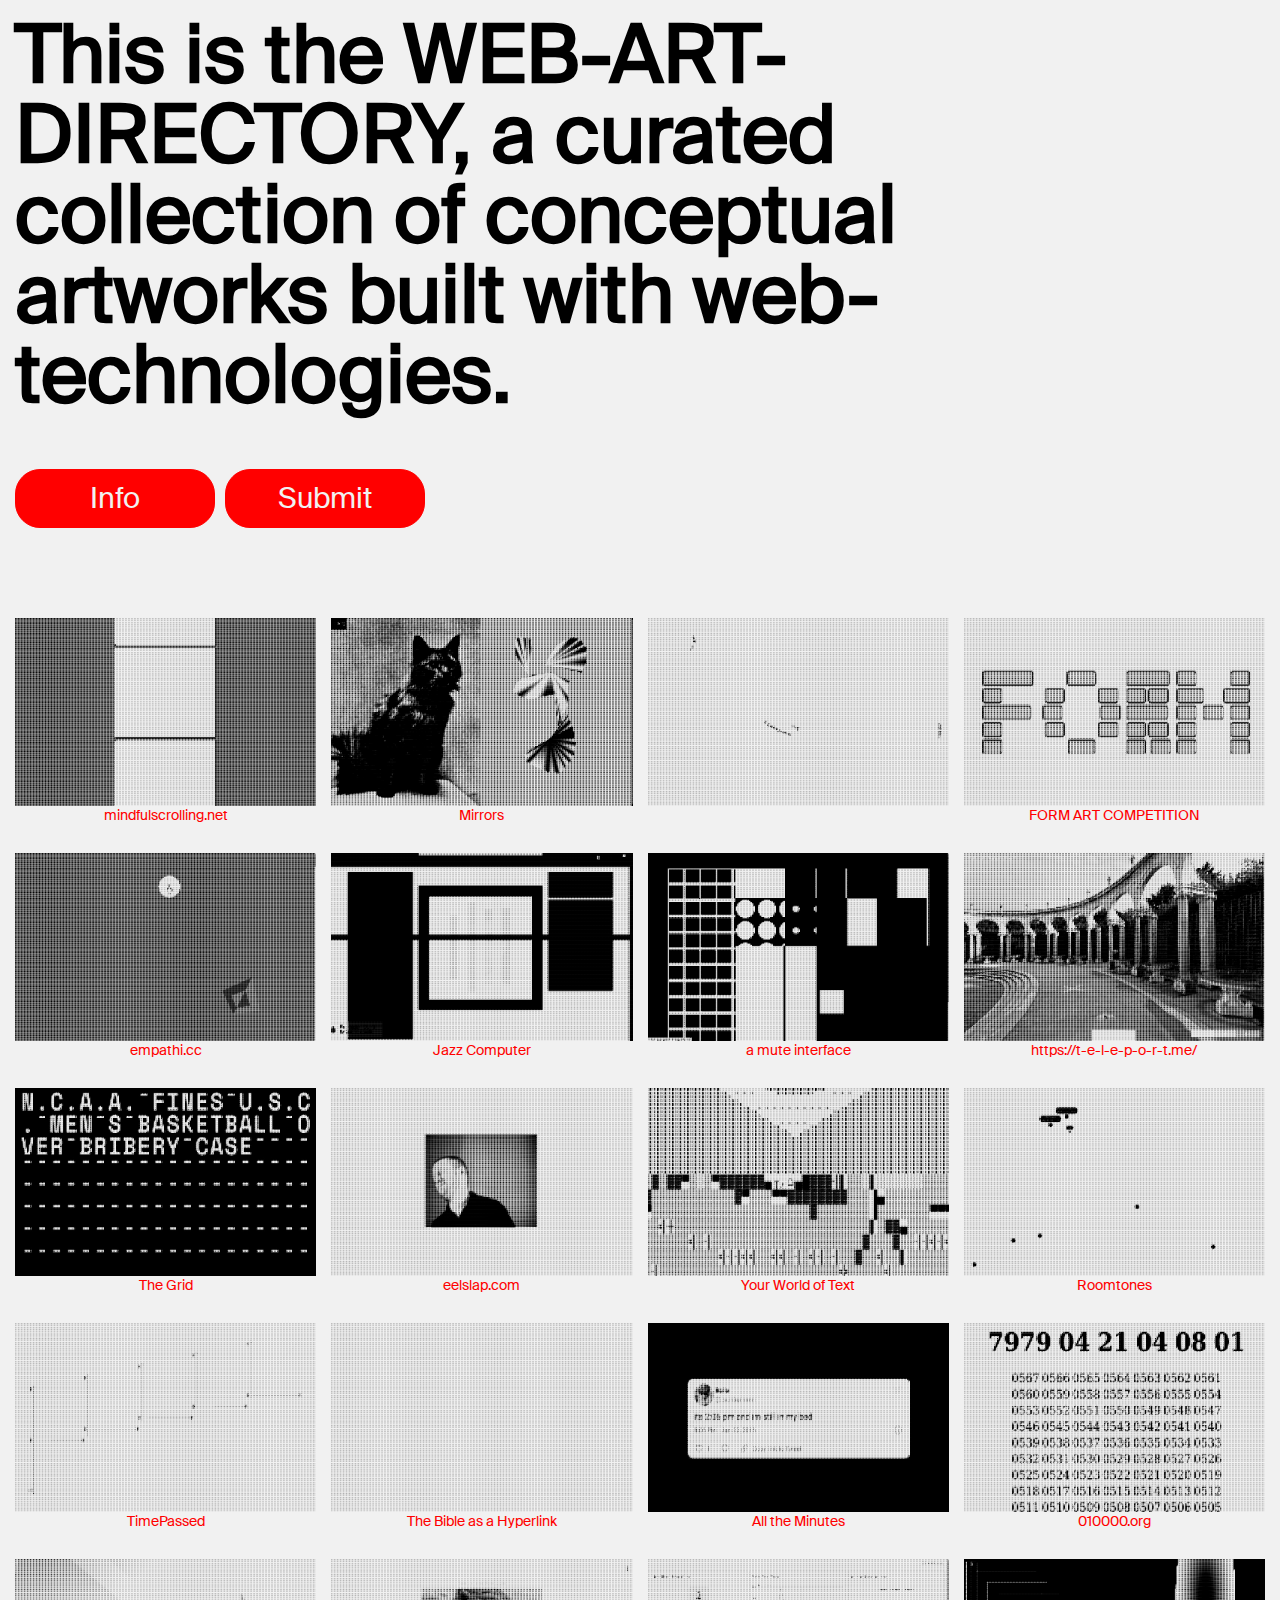
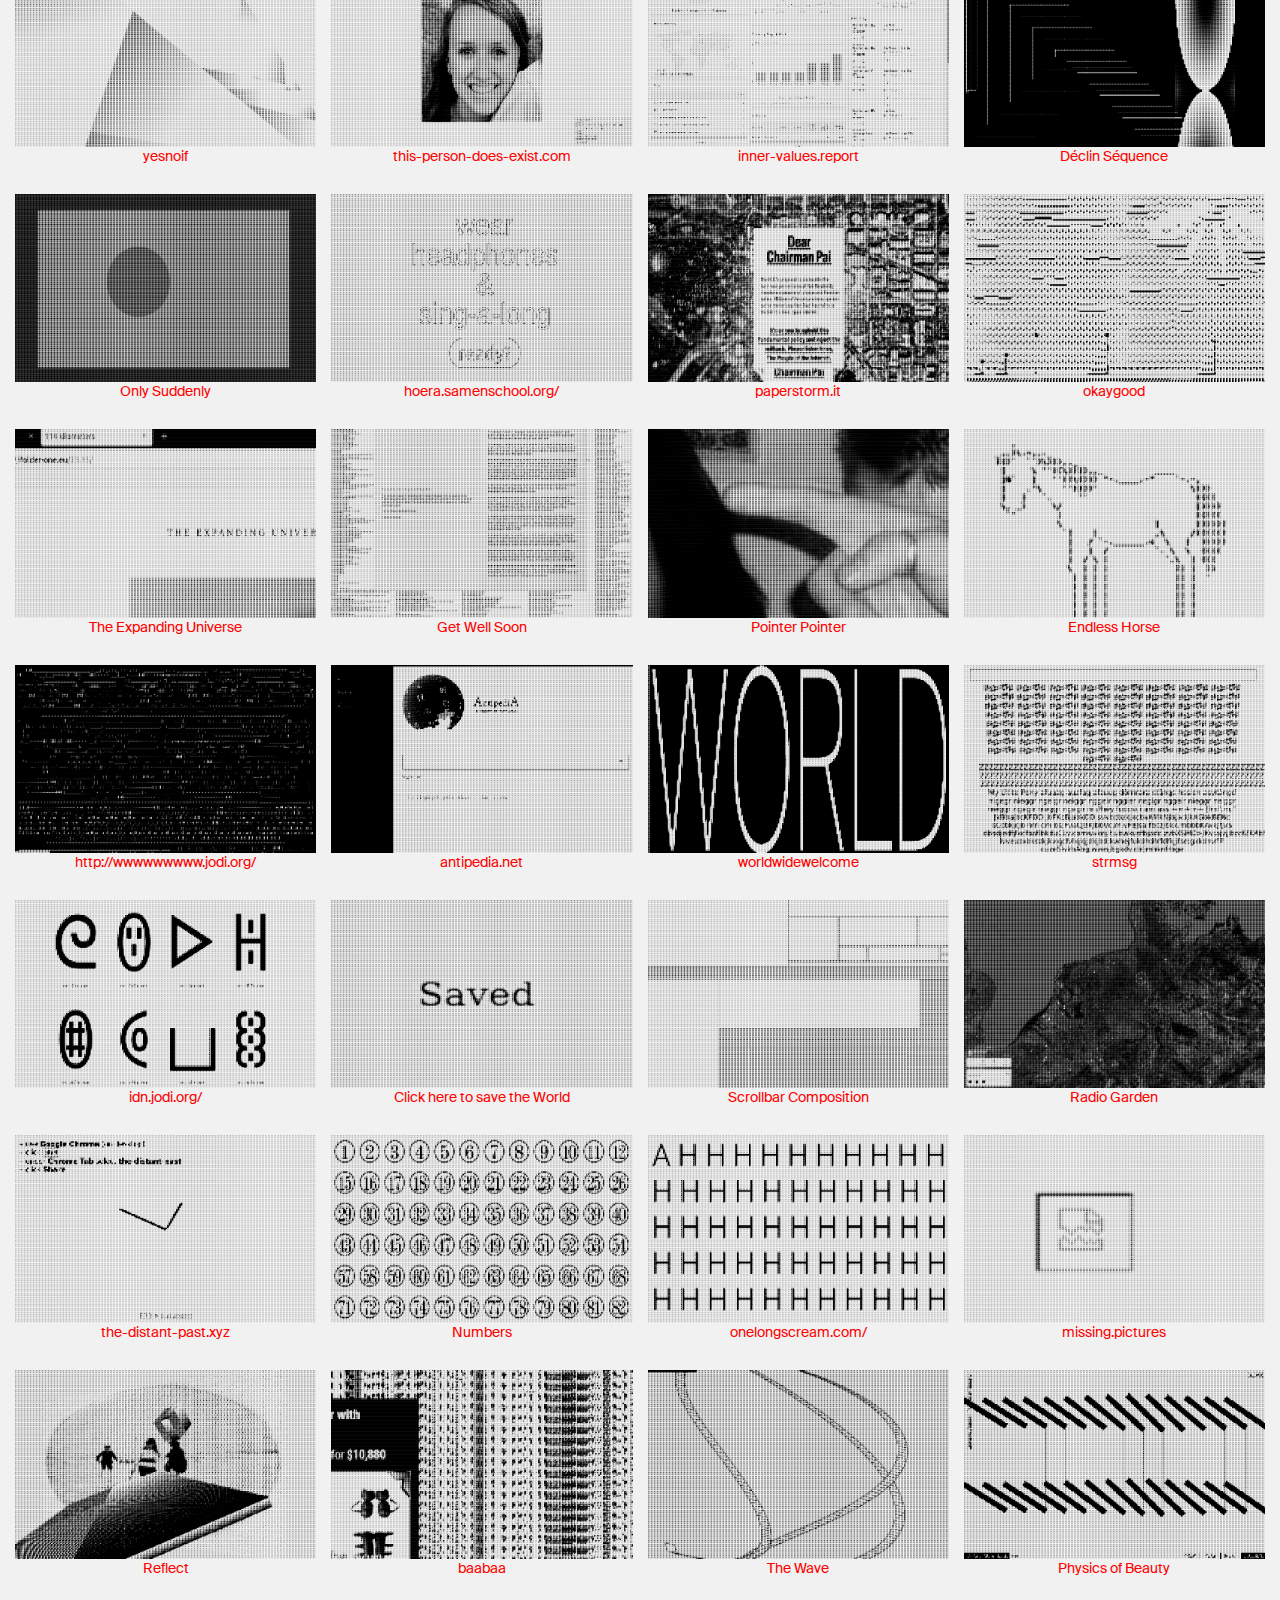
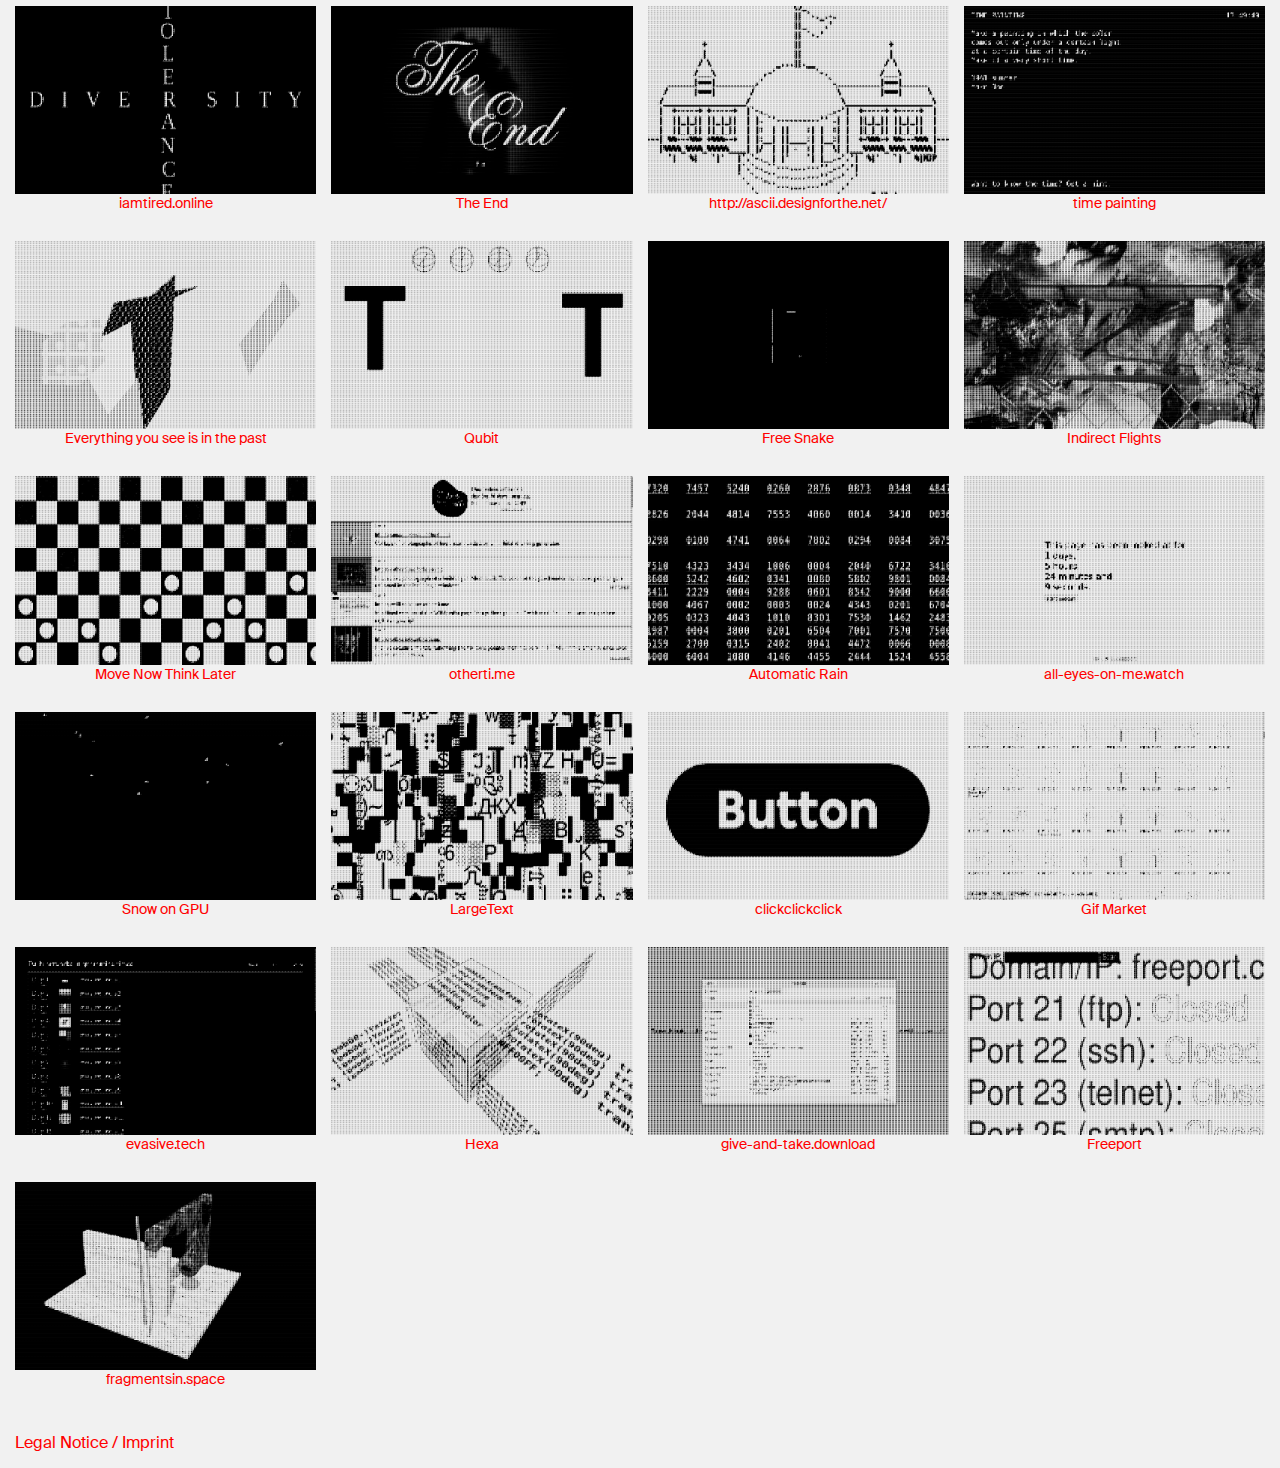
<file: index.html>
<!DOCTYPE html>

<html lang="en">
  <head>
    <meta charset="utf-8" />

    <title>WEB-ART-DIRECTORY</title>
    <meta name="description" content="WEB-ART-DIRECTORY" />
    <meta property="og:image" content="img/og.jpg" />
    <meta name="author" content="SitePoint" />
    <meta
      name="viewport"
      content="width=device-width, initial-scale=1.0, user-scalable=no"
    />
    <link rel="stylesheet" href="style.css?v=1.0" />
  </head>

  <body>
    <header class="p15" style="margin-bottom: 50px">
      <div>
        <h1>
          This is the WEB-ART-DIRECTORY, a curated collection of con&shy;ceptual
          art&shy;works built with web-tech&shy;nologies.
        </h1>
      </div>
      <div>
        <a class="btn m-bot-10" id="learnMore">Info</a
        ><a
          class="btn"
          href="mailto:timrodenbroeker@gmail.com?subject=WEB-ART-DIRECTORY"
        >
          Submit
        </a>
      </div>
    </header>
    <section class="p15" id="theGrid"></section>

    <div id="silk"></div>

    <div id="modal">
      <div id="modalHeader"></div>
      <div id="modalContent"></div>
    </div>

    <div id="preloader">
      <h2 style="font-weight: bold !important">WEB-ART-DIRECTORY</h2>
    </div>

    <div class="p15">
      <a target="_blank" href="imprint.html">Legal Notice / Imprint</a>
    </div>

    <script src="./js/index.js"></script>
    <script src="./js/modal.js"></script>
    <script src="./js/preloader.js"></script>
  </body>
</html>
</file>
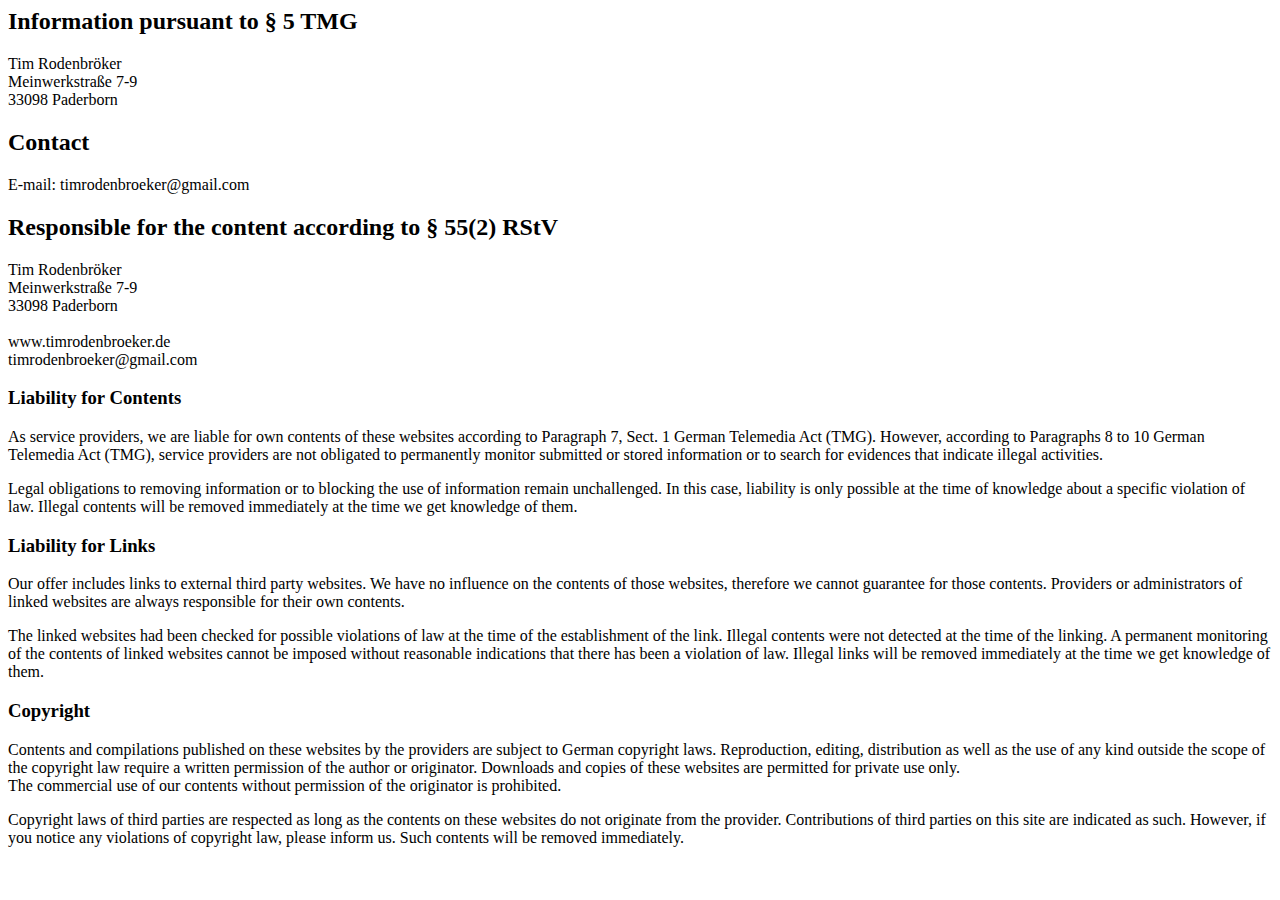
<file: imprint.html>
<html>
    <body>
             
        <h2>Information pursuant to § 5 TMG</h2>



        <p>Tim Rodenbröker<br> Meinwerkstraße 7-9<br> 33098 Paderborn</p>
        
        
        
        <h2>Contact</h2>
        
        
        
        <p>E-mail: timrodenbroeker@gmail.com</p>
        
        
        
        <h2>Responsible for the content according to § 55(2) RStV</h2>
        
        
        
        <p>Tim Rodenbröker<br> Meinwerkstraße 7-9<br> 33098 Paderborn<br> <br> www.timrodenbroeker.de<br> timrodenbroeker@gmail.com</p>
        
        
        
        <h3>Liability for Contents</h3>
        
        
        
        <p>As service providers, we are liable for own contents of these websites according to Paragraph 7, Sect. 1 German Telemedia Act (TMG). However, according to Paragraphs 8 to 10 German Telemedia Act (TMG), service providers are not obligated to permanently monitor submitted or stored information or to search for evidences that indicate illegal activities.</p>
        
        
        
        <p>Legal obligations to removing information or to blocking the use of information remain unchallenged. In this case, liability is only possible at the time of knowledge about a specific violation of law. Illegal contents will be removed immediately at the time we get knowledge of them.</p>
        
        
        
        <h3>Liability for Links</h3>
        
        
        
        <p>Our offer includes links to external third party websites. We have no influence on the contents of those websites, therefore we cannot guarantee for those contents. Providers or administrators of linked websites are always responsible for their own contents.</p>
        
        
        
        <p>The linked websites had been checked for possible violations of law at the time of the establishment of the link. Illegal contents were not detected at the time of the linking. A permanent monitoring of the contents of linked websites cannot be imposed without reasonable indications that there has been a violation of law. Illegal links will be removed immediately at the time we get knowledge of them.</p>
        
        
        
        <h3>Copyright</h3>
        
        
        
        <p>Contents and compilations published on these websites by the providers are subject to German copyright laws. Reproduction, editing, distribution as well as the use of any kind outside the scope of the copyright law require a written permission of the author or originator. Downloads and copies of these websites are permitted for private use only.<br> The commercial use of our contents without permission of the originator is prohibited.</p>
        
        
        
        <p>Copyright laws of third parties are respected as long as the contents on these websites do not originate from the provider. Contributions of third parties on this site are indicated as such. However, if you notice any violations of copyright law, please inform us. Such contents will be removed immediately.</p>

</body>
</html>
</file>
<file: style.css>
* {
    box-sizing: border-box;
}

@font-face {
    font-family: sans;
    src: url(./fonts/sans.woff);
    font-weight: normal;
}

html,
body {
    margin: 0;
    font-family: sans, sans-serif;
    background: #f1f1f1;
}

p {
    line-height: 120%;
}
.lead {
    line-height: 120%;
}

ul {
    margin: 0;
}

p,
.btn,
h2,
h3,
h4,
h5,
h6,
li,
b {
    font-weight: normal;
    font-size: calc(16px + 1vw);
}

a {
}

p,
h1,
h2,
h3,
h4,
h5 {
    margin-top: 0;
}

img {
    display: block;
}
#theGrid {
    width: 100%;
    display: grid;
    grid-template-columns: 1fr 1fr 1fr 1fr 1fr 1fr;
    grid-gap: 15px;
}

@media (max-width: 1400px) {
    #theGrid {
        width: 100%;
        display: grid;
        grid-template-columns: 1fr 1fr 1fr 1fr;
    }
}

@media (max-width: 1100px) {
    #theGrid {
        width: 100%;
        display: grid;
        grid-template-columns: 1fr 1fr 1fr 1fr;
    }
}

@media (max-width: 768px) {
    #theGrid {
        width: 100%;
        display: grid;
        grid-template-columns: 1fr 1fr;
    }
}

@media (max-width: 600px) {
    #theGrid {
        width: 100%;
        display: grid;
        grid-template-columns: 1fr 1fr;
    }
}

#theGrid h3 {
    font-size: 14px;
}

#theGrid a {
    text-align: center;
}

#theGrid a img {
    transition: all 0.4s ease;
}
#theGrid a:hover img {
    opacity: 0.8;
}

#theGrid img {
}

img {
    width: 100%;
}

.p15 {
    padding: 15px;
}
h1,
.lead {
    font-size: calc(16px + 2vw);
}

.meta {
    font-size: 16px;
}

#logo {
    width: 400px;
}

a {
    text-decoration: none;
    color: #ff0000;

    /* These are technically the same, but use both */
    overflow-wrap: break-word;
    word-wrap: break-word;

    -ms-word-break: break-all;
    /* This is the dangerous one in WebKit, as it breaks things wherever */
    word-break: break-all;
    /* Instead use this non-standard one: */
    word-break: break-word;

    /* Adds a hyphen where the word breaks, if supported (No Blink) */
    -ms-hyphens: auto;
    -moz-hyphens: auto;
    -webkit-hyphens: auto;
    hyphens: auto;
    cursor: pointer;
}
.container {
    width: 100%;
    max-width: 800px;
    padding-left: 15px;
    padding-right: 15px;
    margin: 0 auto;
}

.m-top-50 {
    margin-top: 50px;
}

.m-bot-50 {
    margin-bottom: 50px;
}

.m-bot-10 {
    margin-bottom: 10px;
}

#silk {
    position: fixed;
    top: 0;
    left: 0;
    width: 100%;
    height: 100vh;
    background: rgba(0, 0, 0, 0.7);
    z-index: 10000;
    transition: opacity 0.4s ease;
    opacity: 0;
    pointer-events: none;
}

body.modalActive #silk {
    cursor: pointer;
    opacity: 1;
    pointer-events: all;
}

#modal {
    position: fixed;
    top: 0;
    right: -55%;
    width: 50%;
    height: 100vh;
    z-index: 10001;
    background: #f1f1f1;
    transition: right 0.4s ease;
    overflow-y: scroll;
}

@media (max-width: 1600px) {
    #modal {
        width: 75%;
        right: -80%;
    }
}

@media (max-width: 992px) {
    #modal {
        width: 85%;
        right: -90%;
    }
}

#modalHeader {
}

#modalContent {
    padding: 15px;
}

#modalContent .lead {
    margin-bottom: 10px;
}

body.modalActive #modal {
    right: 0;
}

.btn {
    padding: 10px 20px;
    background: #ff0000;
    display: inline-block;
    border-radius: 25px;
    color: #f1f1f1;
    display: inline-block;
    margin-right: 10px;
    border: 1px solid #ff0000;
    text-align: center;
    min-width: 200px;
}

.pill {
    padding: 10px 20px;
    background: #f1f1f1;
    display: inline-block;
    border-radius: 25px;
    color: #ff0000;
    display: inline-block;
    margin-right: 10px;
    margin-bottom: 10px;
    border: 1px solid #ff0000;
}

.btn:hover {
    background: black;
    border-color: black;
}

#preloader {
    display: flex;
    justify-content: center;
    align-items: center;
    width: 100%;
    height: 100vh;
    position: fixed;
    top: 0;
    left: 0;
    transition: top 0.4s ease;
    background: #f1f1f1;
    z-index: 20000;
}

#preloader * {
    color: black;
}

#preloader.hide {
    top: -110vh;
}

p a {
}

p.lead a {
}

nav {
    display: flex;
    justify-content: space-between;
    background: #f1f1f1;

    width: 100%;
    z-index: 9000;
}

nav h1 {
    margin: 0;
}

header {
}

header h1 {
    font-size: calc(16px + 5vw);
    line-height: 100%;
    max-width: 75%;
}

@media (max-width: 768px) {
    header {
    }

    header h1 {
        max-width: 100%;
    }
}

header a {
}

.m-bot-0 {
    margin-bottom: 0;
}

@media (max-width: 1300px) {
    header {
        width: 100%;
    }
}

.browser-mockup {
    border-top: 2em solid rgba(230, 230, 230, 0.7);
    box-shadow: 0 0.1em 1em 0 rgba(0, 0, 0, 0.4);
    position: relative;
    border-radius: 3px 3px 0 0;
}

.browser-mockup:before {
    display: block;
    position: absolute;
    content: "";
    top: -1.25em;
    left: 1em;
    width: 0.5em;
    height: 0.5em;
    border-radius: 50%;
    background-color: #f44;
    box-shadow: 0 0 0 2px #f44, 1.5em 0 0 2px #9b3, 3em 0 0 2px #fb5;
}

.browser-mockup.with-tab:after {
    display: block;
    position: absolute;
    content: "";
    top: -2em;
    left: 5.5em;
    width: 20%;
    height: 0em;
    border-bottom: 2em solid white;
    border-left: 0.8em solid transparent;
    border-right: 0.8em solid transparent;
}

.browser-mockup.with-url:after {
    display: block;
    position: absolute;
    content: "";
    top: -1.6em;
    left: 5.5em;
    width: calc(100% - 6em);
    height: 1.2em;
    border-radius: 2px;
    background-color: white;
}

.browser-mockup > * {
    display: block;
}

.browser-mockup {
    margin: 15px;
    flex: 1;
}

.m-top-15 {
    margin-top: 15px;
}
</file>
